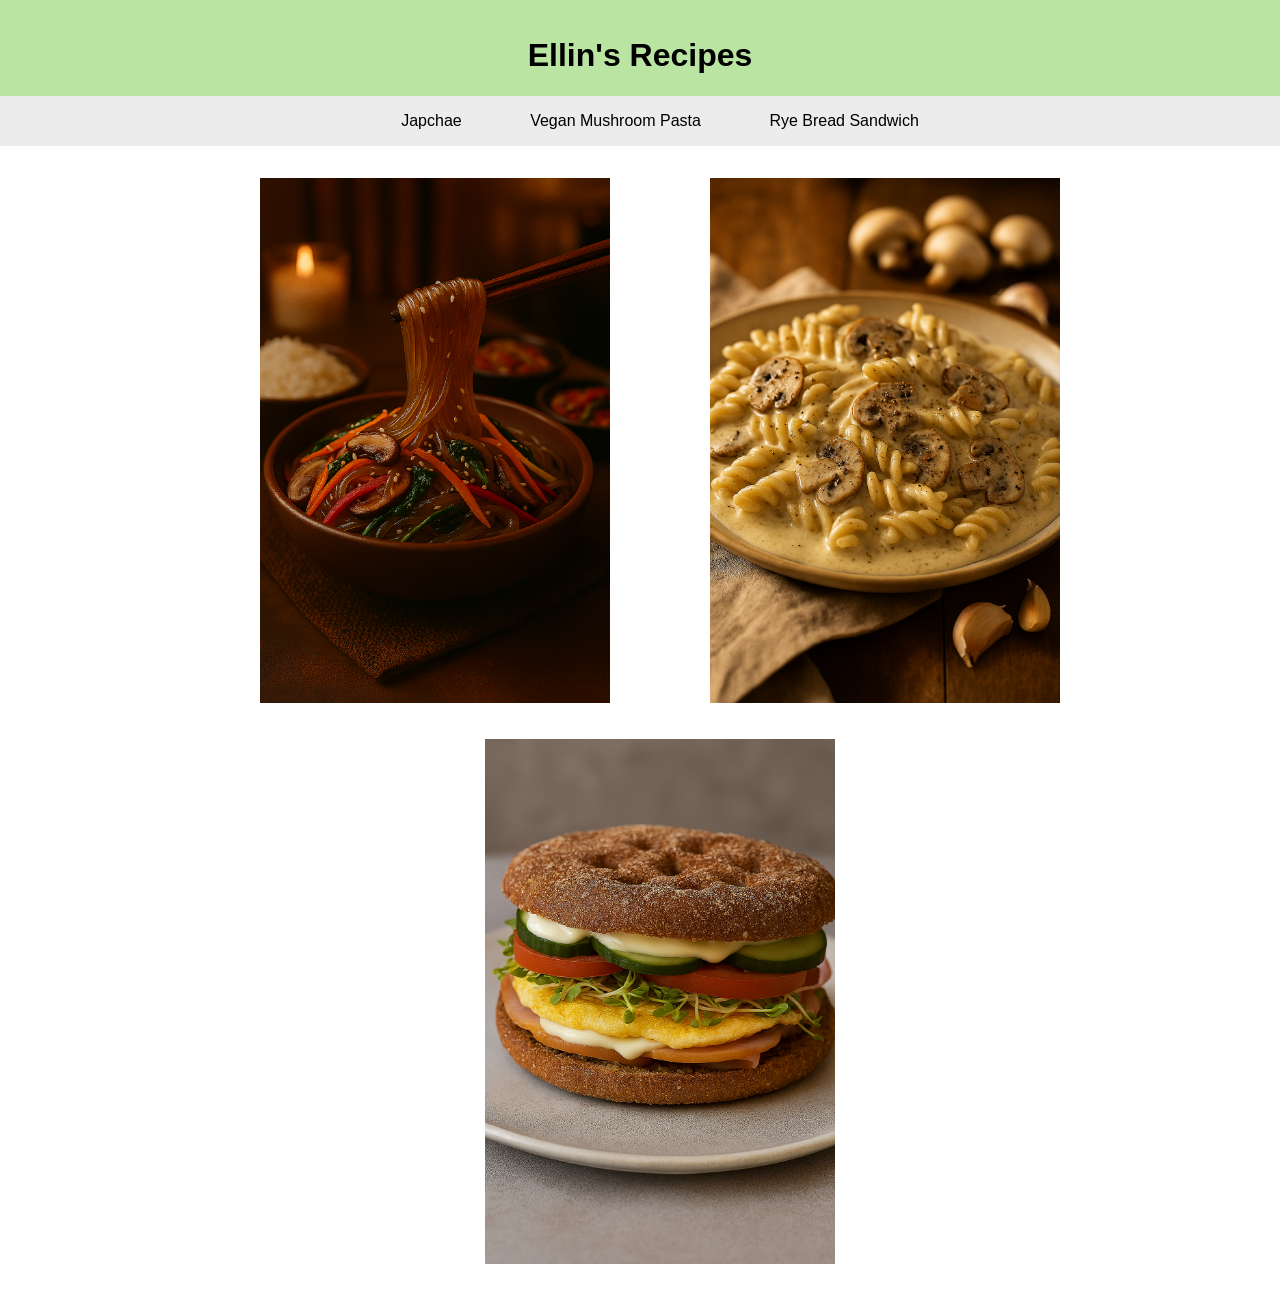
<file: index.html>
<!DOCTYPE html>
<html lang="en">
    <head>
        <meta charset="UTF-8">
        <title>Ellin's Recipes</title>
        <link rel="stylesheet" href="style.css">
    </head>

    <body>
        <header>
            <h1><a href="index.html">Ellin's Recipes</a></h1>
            <nav>
                 <ul id="nav-bar">
                    <li><a href="./recipes/japchae.html">Japchae</a></li>
                    <li><a href="./recipes/vegan-mushroom-pasta.html">Vegan Mushroom Pasta</a></li>
                    <li><a href="./recipes/rye-bread-sandwich.html">Rye Bread Sandwich</a></li>
                 </ul>
            </nav>
        </header>

        <ul id="recipe-previews">
            <li>
                <a href="./recipes/japchae.html"><img src="./images/japchae.png"></a>
            </li>
            <li>
                <a href="./recipes/vegan-mushroom-pasta.html"><img src="./images/vegan-mushroom-pasta.png"></a>
            </li>
            <li>
                <a href="./recipes/rye-bread-sandwich.html"><img src="./images/rye-bread-sandwich.png"></a>
            </li>
        </ul>
        
    </body>
</html>
</file>
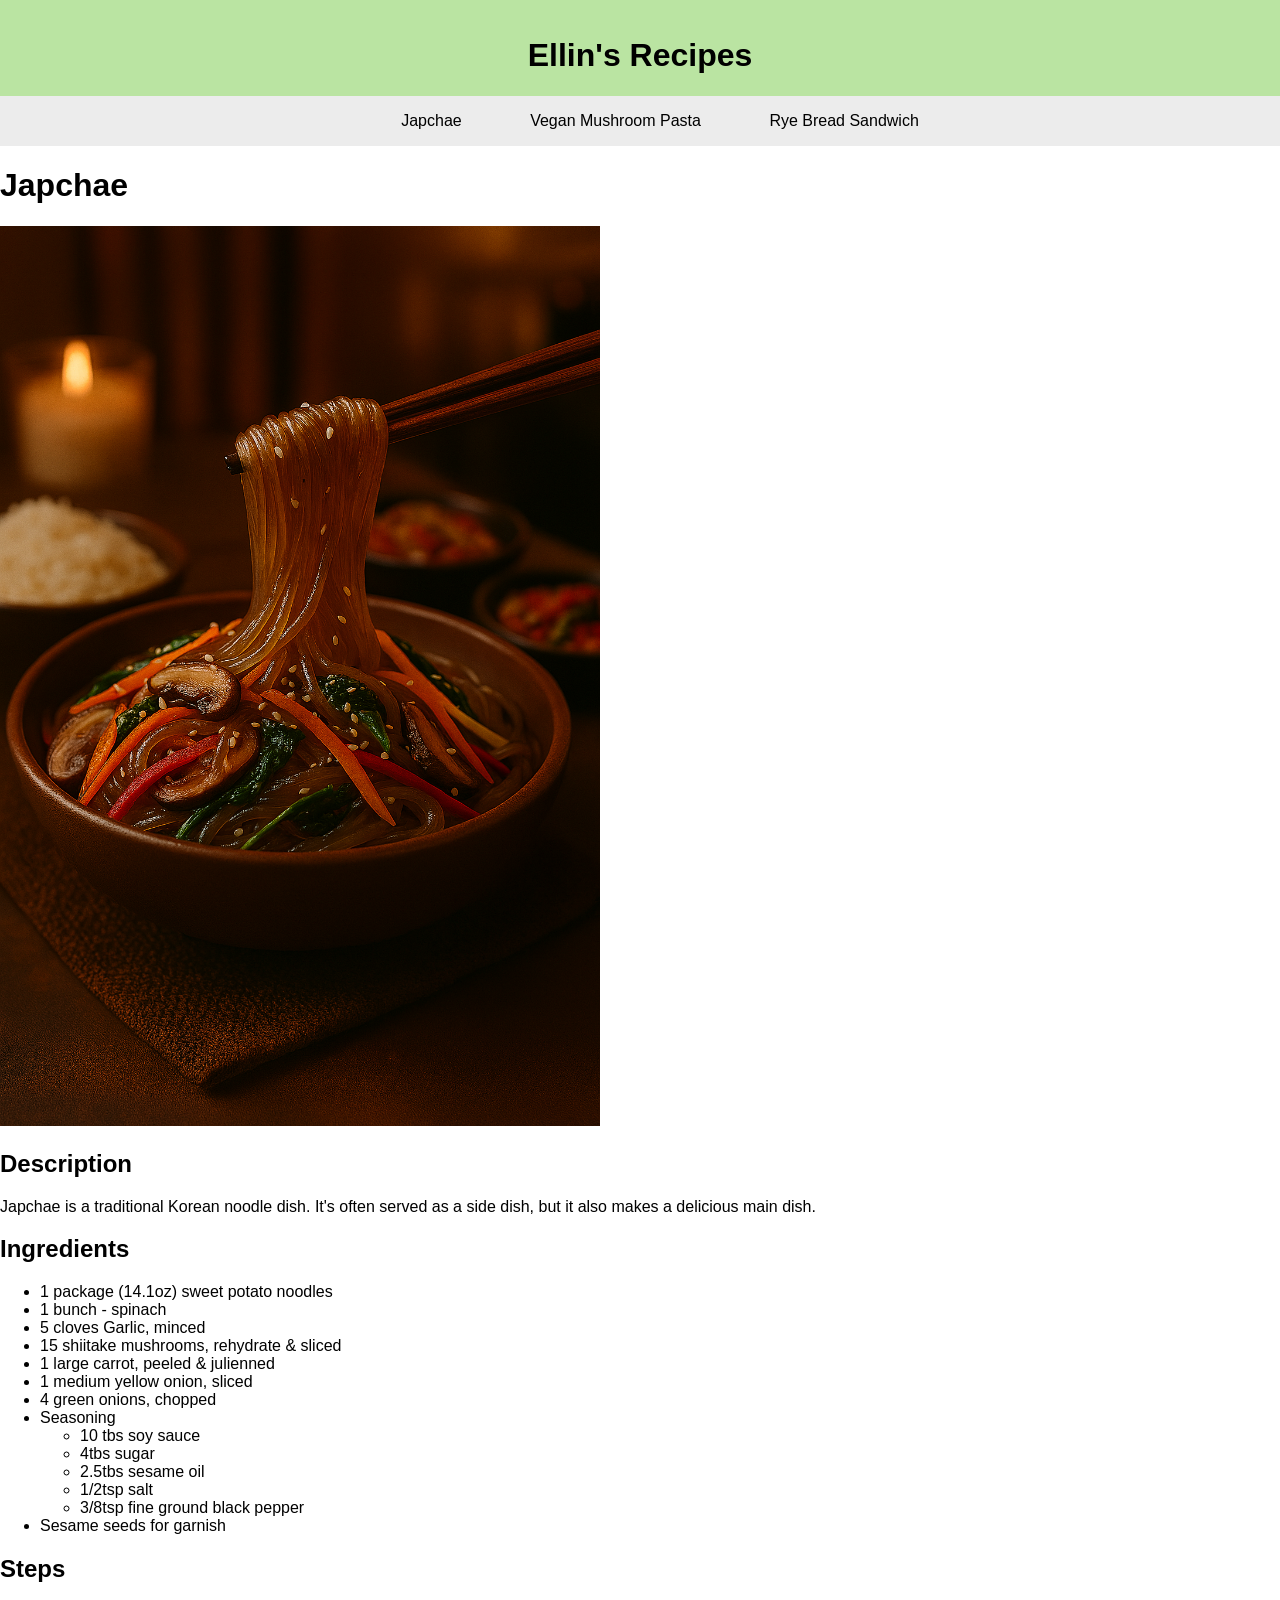
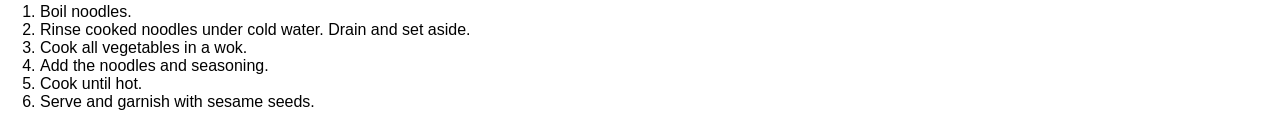
<file: recipes/japchae.html>
<!DOCTYPE html>
<html lang="en">
    <head>
        <meta charset="UTF-8">
        <title>Japchae Recipe</title>
        <link rel="stylesheet" href="../style.css">
    </head>
    <body>
        <header>
            <a href="../index.html"><h1>Ellin's Recipes</h1></a>
             <nav>
                 <ul id="nav-bar">
                    <li><a href="japchae.html">Japchae</a></li>
                    <li><a href="./vegan-mushroom-pasta.html">Vegan Mushroom Pasta</a></li>
                    <li><a href="./rye-bread-sandwich.html">Rye Bread Sandwich</a></li>
                 </ul>
            </nav>
        </header>

        <h1>Japchae</h1>
        <img src="../images/japchae.png" alt="Photorealistic image of japchae" width="600">
        <h2>Description</h2>
        <p>Japchae is a traditional Korean noodle dish. It's often served as a side dish,
            but it also makes a delicious main dish. </p>
        <h2>Ingredients</h2>
        <ul>
            <li>1 package (14.1oz) sweet potato noodles</li>
            <li>1 bunch - spinach</li>
            <li>5 cloves Garlic, minced</li>
            <li>15 shiitake mushrooms, rehydrate & sliced</li>
            <li>1 large carrot, peeled & julienned</li>
            <li>1 medium yellow onion, sliced</li>
            <li>4 green onions, chopped</li>
            <li>Seasoning
                <ul>
                    <li>10 tbs soy sauce</li>
                    <li>4tbs sugar</li>
                    <li>2.5tbs sesame oil</li>
                    <li>1/2tsp salt</li>
                    <li>3/8tsp fine ground black pepper</li>
                </ul>
            </li>
            <li>Sesame seeds for garnish</li>
        </ul>

        <h2>Steps</h2>
        <ol>
            <li>Boil noodles.</li>
            <li>Rinse cooked noodles under cold water. Drain and set aside. </li>
            <li>Cook all vegetables in a wok.</li>
            <li>Add the noodles and seasoning.</li>
            <li>Cook until hot.</li>
            <li>Serve and garnish with sesame seeds.</li>
        </ol>
    </body>
</html>
</file>
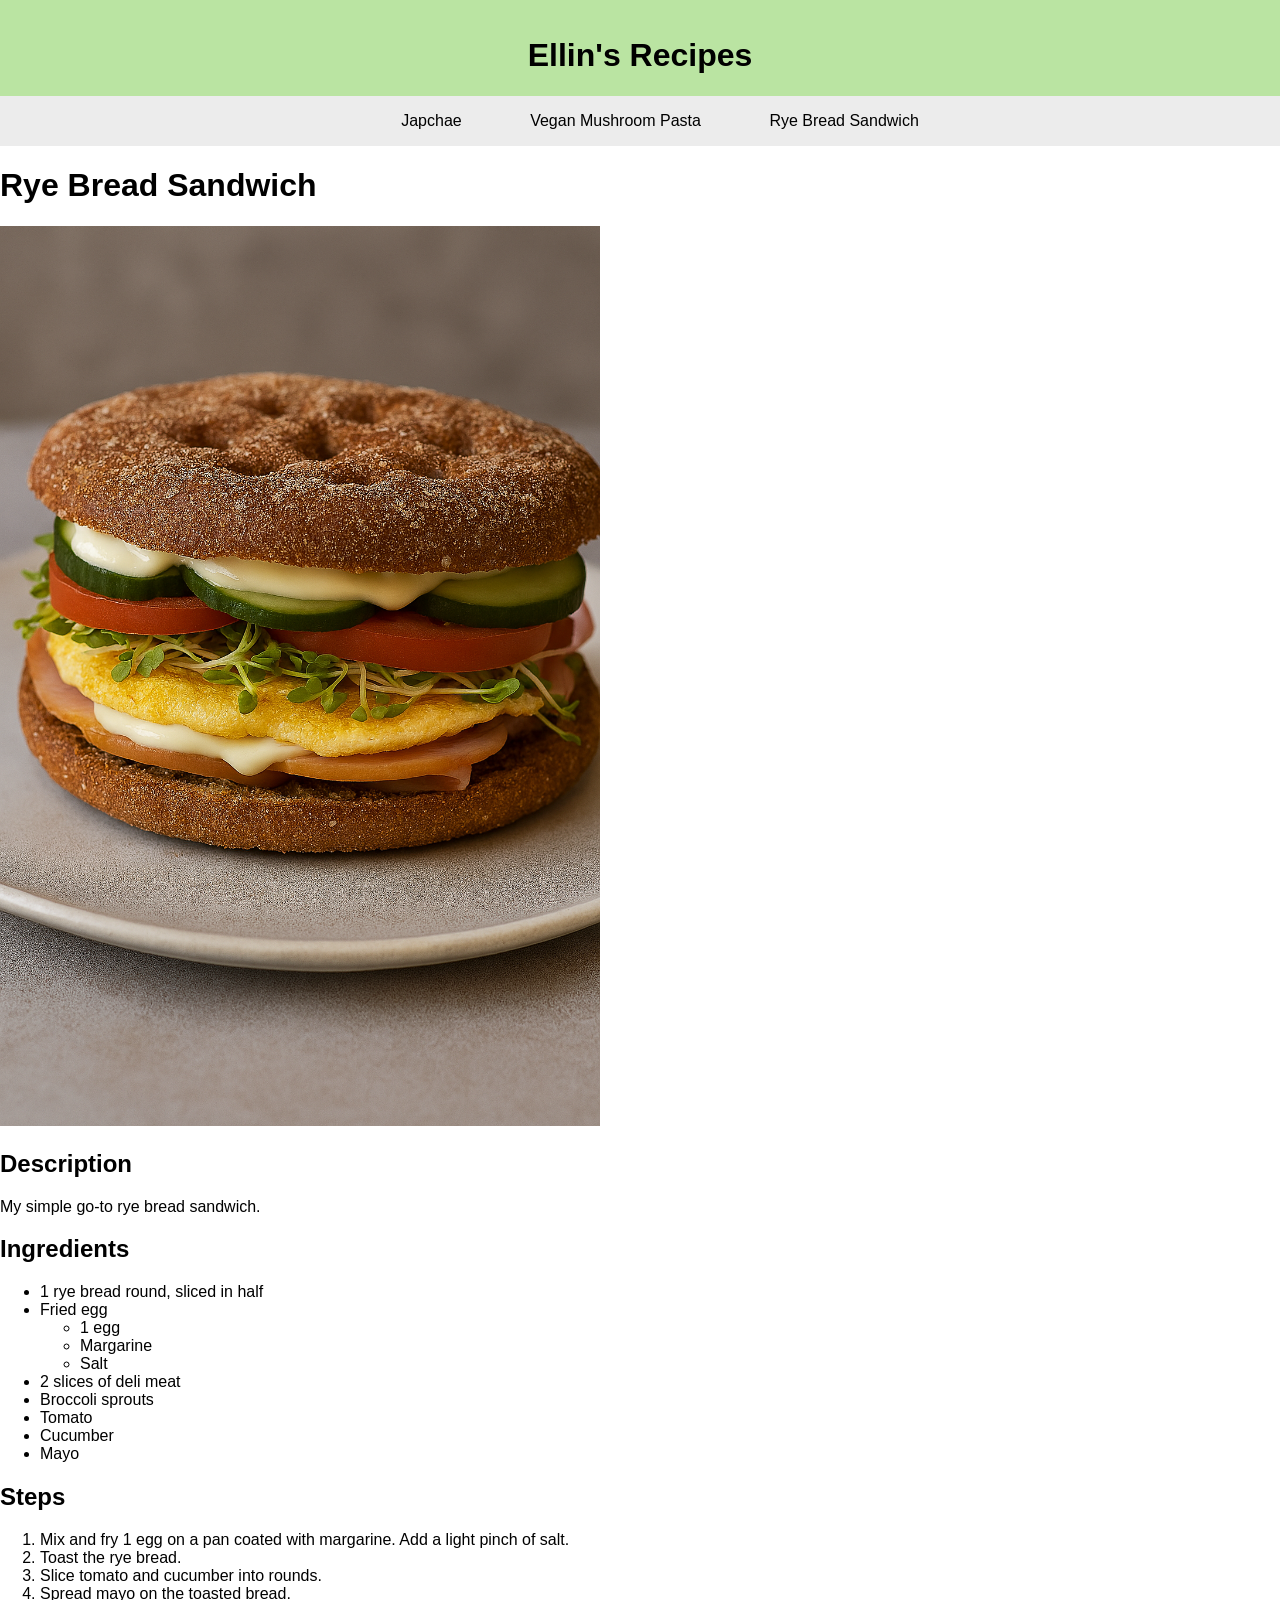
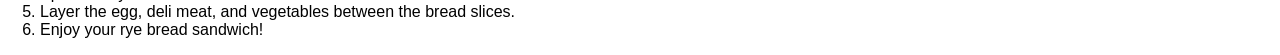
<file: recipes/rye-bread-sandwich.html>
<!DOCTYPE html>
<html lang="en">
    <head>
        <meta charset="UTF-8">
        <title>Rye Bread Sandwich</title>
        <link rel="stylesheet" href="../style.css">
    </head>
    <body>
        <header>
            <a href="../index.html"><h1>Ellin's Recipes</h1></a>
            <nav>
                 <ul id="nav-bar">
                    <li><a href="./japchae.html">Japchae</a></li>
                    <li><a href="./vegan-mushroom-pasta.html">Vegan Mushroom Pasta</a></li>
                    <li><a href="rye-bread-sandwich.html">Rye Bread Sandwich</a></li>
                 </ul>
            </nav>
        </header>

        <h1>Rye Bread Sandwich</h1>
        <img src="../images/rye-bread-sandwich.png" alt="Photorealistic image of a rye bread sandwich" width="600">
        <h2>Description</h2>
        <p>My simple go-to rye bread sandwich.</p>
        <h2>Ingredients</h2>
        <ul>
            <li>1 rye bread round, sliced in half</li>
            <li>Fried egg
                <ul>
                    <li>1 egg</li>
                    <li>Margarine</li>
                    <li>Salt</li>
                </ul>
            </li>
            <li>2 slices of deli meat</li>
            <li>Broccoli sprouts</li>
            <li>Tomato</li>
            <li>Cucumber</li>
            <li>Mayo</li>
        </ul>

        <h2>Steps</h2>
        <ol>
            <li>Mix and fry 1 egg on a pan coated with margarine. Add a light pinch of salt.</li>
            <li>Toast the rye bread.</li>
            <li>Slice tomato and cucumber into rounds.</li>
            <li>Spread mayo on the toasted bread. </li>
            <li>Layer the egg, deli meat, and vegetables between the bread slices.</li>
            <li>Enjoy your rye bread sandwich!</li>
        </ol>
    </body>
</html>
</file>
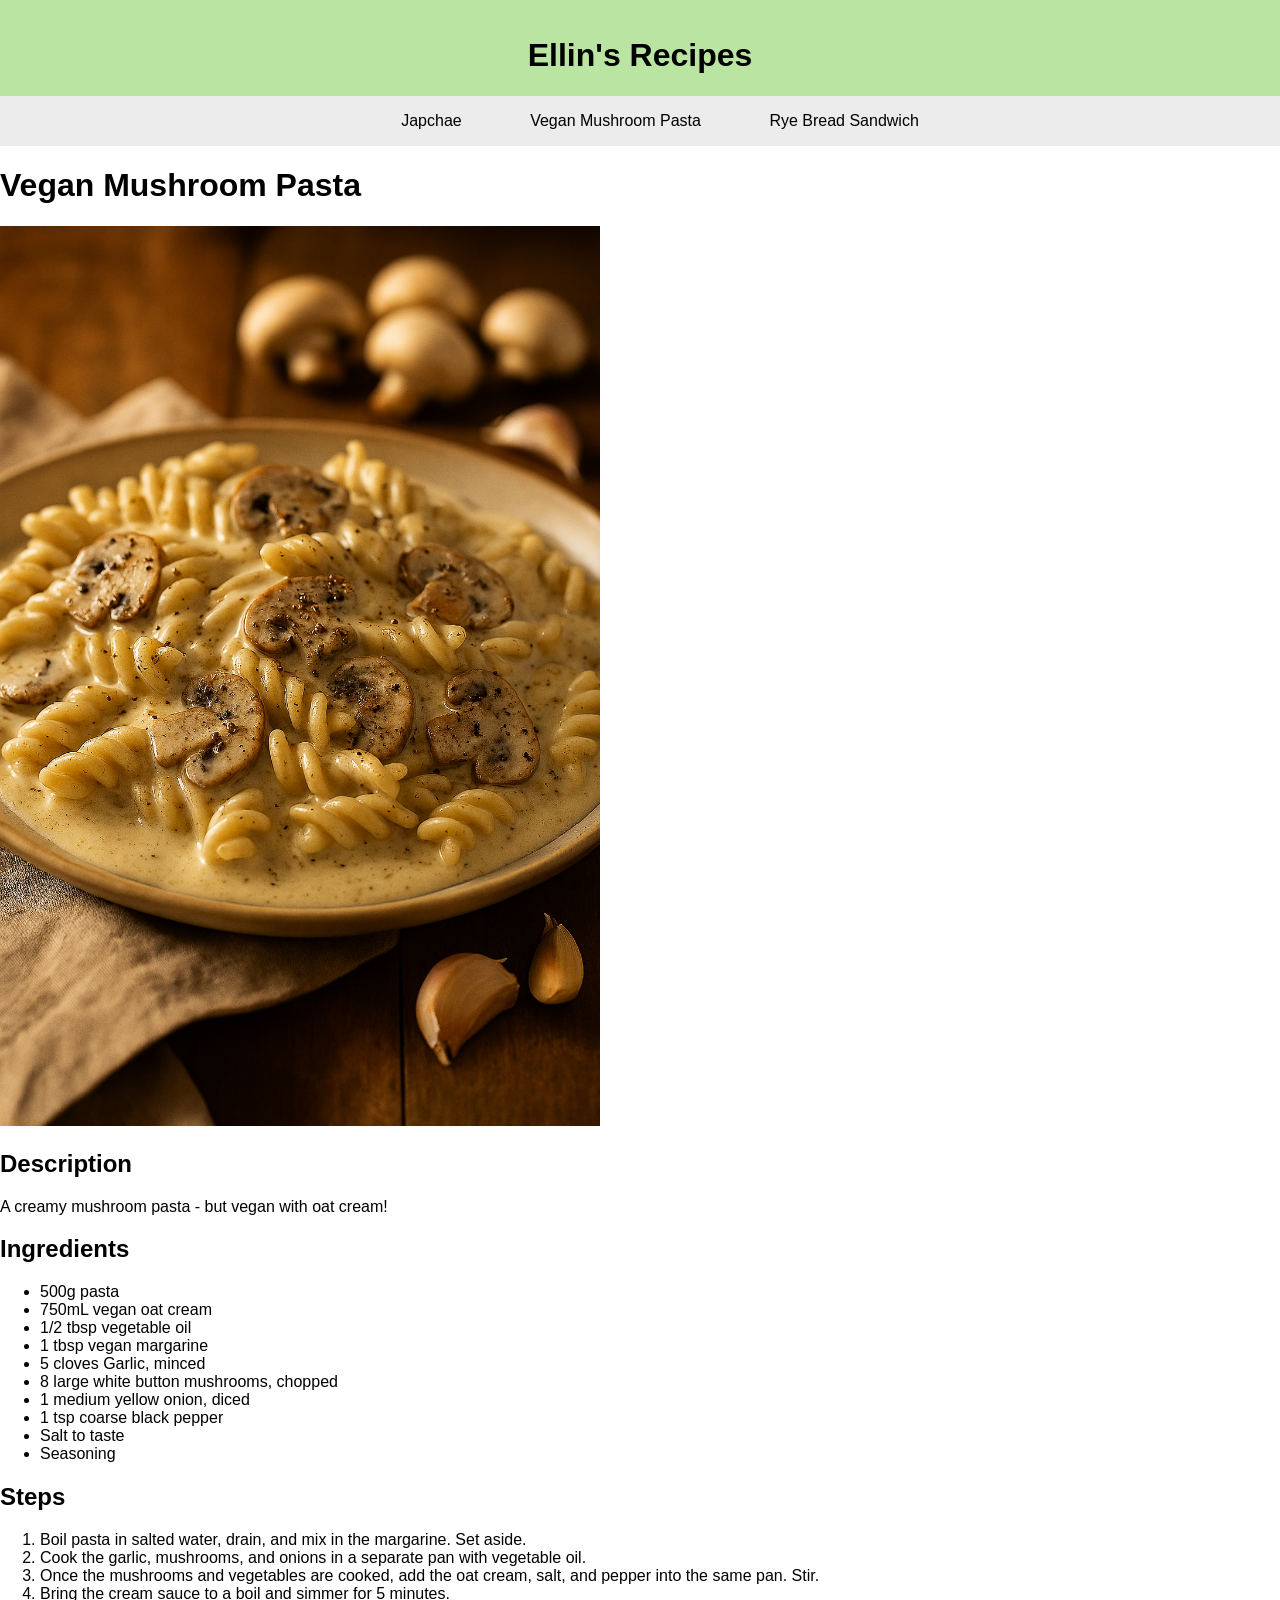
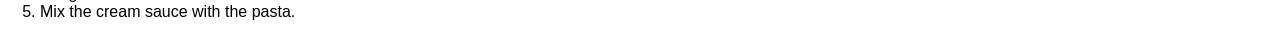
<file: recipes/vegan-mushroom-pasta.html>
<!DOCTYPE html>
<html lang="en">
    <head>
        <meta charset="UTF-8">
        <title>Vegan Mushroom Pasta</title>
        <link rel="stylesheet" href="../style.css">
    </head>
    <body>
        <header>
            <a href="../index.html"><h1>Ellin's Recipes</h1></a>
            <nav>
                 <ul id="nav-bar">
                    <li><a href="./japchae.html">Japchae</a></li>
                    <li><a href="vegan-mushroom-pasta.html">Vegan Mushroom Pasta</a></li>
                    <li><a href="./rye-bread-sandwich.html">Rye Bread Sandwich</a></li>
                 </ul>
            </nav>
        </header>

        <h1>Vegan Mushroom Pasta</h1>
        <img src="../images/vegan-mushroom-pasta.png" alt="Photorealistic image of creamy vegan mushroom pasta" width="600">
        <h2>Description</h2>
        <p>A creamy mushroom pasta - but vegan with oat cream!</p>
        <h2>Ingredients</h2>
        <ul>
            <li>500g pasta</li>
            <li>750mL vegan oat cream</li>
            <li>1/2 tbsp vegetable oil</li>
            <li>1 tbsp vegan margarine</li>
            <li>5 cloves Garlic, minced</li>
            <li>8 large white button mushrooms, chopped</li>
            <li>1 medium yellow onion, diced</li>
            <li>1 tsp coarse black pepper</li>
            <li>Salt to taste</li>
            <li>Seasoning
        </ul>

        <h2>Steps</h2>
        <ol>
            <li>Boil pasta in salted water, drain, and mix in the margarine. Set aside.</li>
            <li>Cook the garlic, mushrooms, and onions in a separate pan with vegetable oil.</li>
            <li>Once the mushrooms and vegetables are cooked, add the oat cream, salt, and pepper into the same pan. Stir.</li>
            <li>Bring the cream sauce to a boil and simmer for 5 minutes.</li>
            <li>Mix the cream sauce with the pasta.</li>
        </ol>
    </body>
</html>
</file>
<file: style.css>
*,
*::before,
*::after {
    box-sizing: border-box;
}

a:link {
    text-decoration: none;
    color: rgb(0, 0, 0);
}

a:visited {
    color: black;
}

a:hover {
    color: rgb(255, 146, 146);
}

body {
    margin: 0;
    font-family: Arial, Helvetica, sans-serif;
}

header {
    background-color: rgb(186, 228, 162);
    padding-top: 1em;
    text-align: center;
}

nav {
    background-color: rgb(236, 236, 236);
}

#nav-bar > li {
    display: inline-block;
}

#nav-bar a {
    padding: 1em 2em;
    display: inline-block;
}

#nav-bar a:hover {
    background-color: #f7f7f7;
}

#recipe-previews {
    /* background-color: green; */
    text-align: center;
}

#recipe-previews > li {
    display: inline-block;
    /* background-color: pink; */
    padding: 1em 3em;
}

#recipe-previews img {
    width: 350px;
}
</file>
